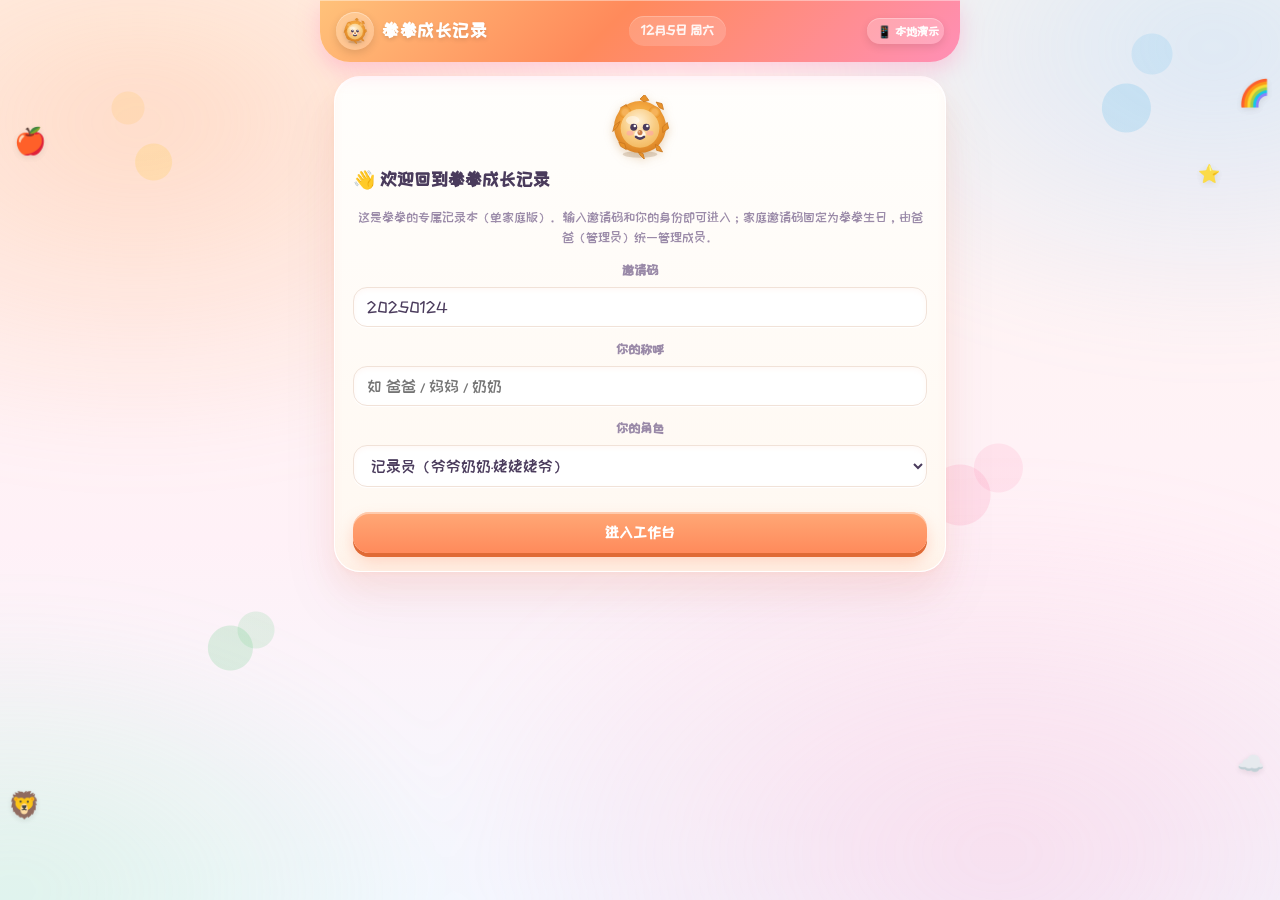
<file: index.html>
<!DOCTYPE html>
<html lang="zh-CN">
<head>
  <meta charset="UTF-8" />
  <meta name="viewport" content="width=device-width, initial-scale=1, viewport-fit=cover" />
  <meta http-equiv="Cache-Control" content="no-store, no-cache, must-revalidate, max-age=0" />
  <meta http-equiv="Pragma" content="no-cache" />
  <meta http-equiv="Expires" content="0" />
  <meta name="theme-color" content="#FF8A5B" />
  <title>拳拳成长记录</title>
  <link rel="manifest" href="./manifest.webmanifest?v=15" />
  <link rel="icon" href="./assets/icon.svg?v=15" />
  <link rel="apple-touch-icon" href="./assets/icon.svg?v=15" />
  <link rel="preconnect" href="https://fonts.googleapis.com" />
  <link rel="preconnect" href="https://fonts.gstatic.com" crossorigin />
  <link href="https://fonts.googleapis.com/css2?family=ZCOOL+KuaiLe&family=Baloo+2:wght@600;800&display=swap" rel="stylesheet" />
  <link rel="stylesheet" href="./styles.css?v=15" />
  <!-- 腾讯云 CloudBase Web SDK（已打包为单文件本地自托管，避免外部 CDN 失效导致云端静默回退本地）。云端模式（USE_CLOUD=true）初始化需要；本地演示模式不依赖。 -->
  <script src="./vendor/cloudbase.js?v=15"></script>
</head>
<body>
  <div class="deco d1">🦁</div>
  <div class="deco d2">🌈</div>
  <div class="deco d3">🍎</div>
  <div class="deco d4">☁️</div>
  <div class="deco d5">⭐</div>
  <div id="app"><div class="card center"><p class="muted">加载中…</p></div></div>
  <div id="toast" class="toast hidden"></div>
  <script>
    // Service Worker 版本检测与清理：如果当前控制页面的 SW 不是最新版，自动注销并刷新。
    (function () {
      if (!('serviceWorker' in navigator)) return;
      const EXPECTED_CACHE = 'quanquan-v15';
      navigator.serviceWorker.getRegistrations().then(function (regs) {
        if (!regs.length) return;
        const controller = navigator.serviceWorker.controller;
        function cleanupAndReload() {
          Promise.all(regs.map(function (r) { return r.unregister(); })).then(function () {
            window.location.reload(true);
          }).catch(function () {
            window.location.reload(true);
          });
        }
        if (!controller) {
          // 有注册但没有 controller，直接清理确保重新注册新版
          cleanupAndReload();
          return;
        }
        var timeout = setTimeout(cleanupAndReload, 1200);
        var chan = new MessageChannel();
        chan.port1.onmessage = function (e) {
          clearTimeout(timeout);
          if (e.data && e.data.cache === EXPECTED_CACHE) return;
          cleanupAndReload();
        };
        controller.postMessage({ type: 'GET_VERSION' }, [chan.port2]);
      });
    })();
  </script>
  <script>
    if ('serviceWorker' in navigator) {
      window.addEventListener('load', () => {
        navigator.serviceWorker.register('./sw.js?v=15')
          .then((reg) => {
            reg.addEventListener('updatefound', () => {
              const newWorker = reg.installing;
              if (!newWorker) return;
              newWorker.addEventListener('statechange', () => {
                if (newWorker.state === 'installed' && navigator.serviceWorker.controller) {
                  newWorker.postMessage({ type: 'SKIP_WAITING' });
                }
              });
            });
          })
          .catch(() => {});
        let refreshing = false;
        // 关键防死循环：仅在「加载时已有旧 SW 控制」的页面上，被新 SW 接管才刷新。
        // 首次访问（无 controller）时 SW 首次 claim 会触发 controllerchange，
        // 此时页面本来就是新加载的，绝不能 reload——否则与平台间歇性 404/风控抖动
        // 叠加会形成无限刷新死循环（2026-09-05 豆包/夸克异常的放大器，已修）。
        const hadController = !!navigator.serviceWorker.controller;
        navigator.serviceWorker.addEventListener('controllerchange', () => {
          if (hadController && !refreshing) { refreshing = true; window.location.reload(); }
        });
      });
    }
  </script>
  <script type="module" src="./js/app.js?v=15"></script>
</body>
</html>
</file>
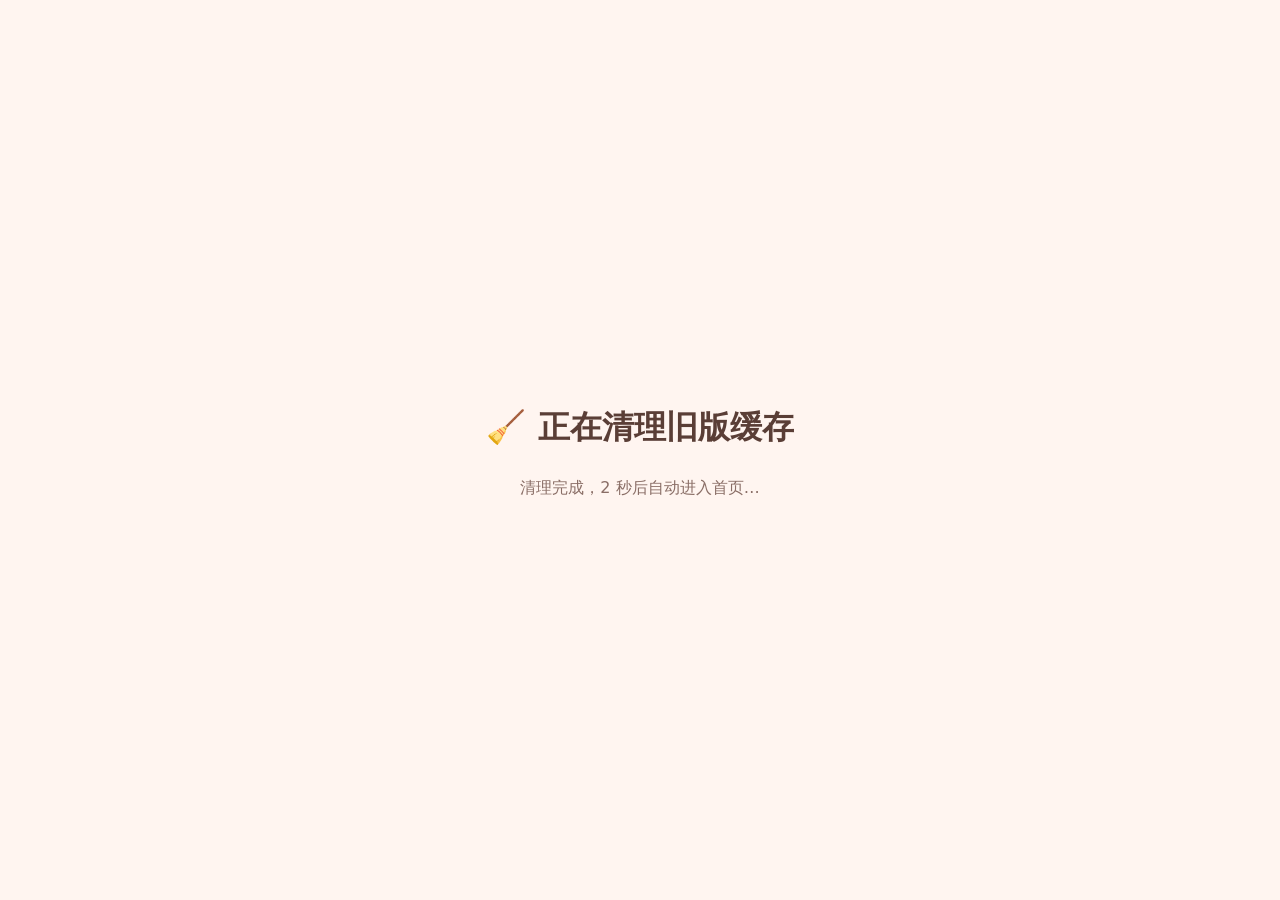
<file: clear-sw.html>
<!DOCTYPE html>
<html lang="zh-CN">
<head>
  <meta charset="UTF-8" />
  <meta name="viewport" content="width=device-width, initial-scale=1" />
  <meta http-equiv="Cache-Control" content="no-store, no-cache, must-revalidate, max-age=0" />
  <title>清理缓存 - 拳拳成长记录</title>
  <style>
    body {
      font-family: system-ui, -apple-system, BlinkMacSystemFont, "Segoe UI", Roboto, sans-serif;
      display: flex; flex-direction: column; align-items: center; justify-content: center;
      min-height: 100vh; margin: 0; background: #fff5f0; color: #5a3e36;
    }
    h1 { margin-bottom: 12px; }
    p { color: #8a6e66; }
  </style>
</head>
<body>
  <h1>🧹 正在清理旧版缓存</h1>
  <p id="status">正在注销 Service Worker 并清空缓存…</p>
  <script>
    (async function () {
      const status = document.getElementById('status');
      try {
        if ('serviceWorker' in navigator) {
          const regs = await navigator.serviceWorker.getRegistrations();
          await Promise.all(regs.map(function (r) { return r.unregister(); }));
          status.textContent = 'Service Worker 已注销。';
        }
        if ('caches' in window) {
          const keys = await caches.keys();
          await Promise.all(keys.map(function (k) { return caches.delete(k); }));
          status.textContent = '本地缓存已清空。';
        }
      } catch (e) {
        status.textContent = '清理过程出错：' + e.message;
      }
      status.textContent = '清理完成，2 秒后自动进入首页…';
      setTimeout(function () {
        window.location.replace('./index.html?v=15');
      }, 2000);
    })();
  </script>
</body>
</html>
</file>
<file: styles.css>
:root {
  /* 糖果色系：温暖明快，饱和度 60-80%，主色≤4种 */
  --bg: #FFF4EC;
  --surface: #ffffff;
  --surface-2: #FFF0F6;
  --text: #4A3B5C;
  --text-soft: #9A8AA8;
  --primary: #FF8A5B;       /* 活力珊瑚橙 */
  --primary-dark: #F56A35;
  --candy-blue: #4DB6E8;
  --candy-green: #5FCB7E;
  --candy-pink: #FF8FB6;
  --candy-yellow: #FFC93C;
  /* 类型色 */
  --feed: #FFB84D;
  --poop: #C9A27A;
  --sleep: #8AA0E8;
  --food: #6FCF97;
  --temp: #FF6B6B;
  --med: #D98AD9;
  --measure: #4DB6C4;
  --vaccine: #5B9BF0;
  --drink: #3FC1C9;
  --line: #F1E2D8;
  --danger: #FF6B6B;
  --radius: 24px;
  --radius-sm: 16px;
  --shadow: 0 8px 22px rgba(255, 138, 91, 0.16);
  --bounce: cubic-bezier(.34, 1.56, .64, 1);
}

* { box-sizing: border-box; -webkit-tap-highlight-color: transparent; }
html, body { margin: 0; padding: 0; }
body {
  font-family: "ZCOOL Kuai", "ZCOOL KuaiLe", "PingFang SC", "Microsoft YaHei", "Yuanti SC", "Comic Sans MS", "Baloo 2", -apple-system, Segoe UI, Roboto, sans-serif;
  background:
    radial-gradient(circle at 10% 12%, rgba(255, 201, 60, .18) 0 16px, transparent 17px),
    radial-gradient(circle at 90% 6%, rgba(77, 182, 232, .16) 0 20px, transparent 21px),
    radial-gradient(circle at 78% 52%, rgba(255, 143, 182, .16) 0 24px, transparent 25px),
    radial-gradient(circle at 20% 70%, rgba(95, 203, 126, .16) 0 18px, transparent 19px),
    linear-gradient(180deg, #FFF7F1, #FFF1F7 60%, #F4F8FF);
  background-attachment: fixed;
  color: var(--text);
  font-size: 16px;
  line-height: 1.55;
  max-width: 640px;
  margin: 0 auto;
  min-height: 100vh;
}
button { font-family: inherit; cursor: pointer; }
input, select, textarea { font-family: inherit; font-size: 16px; }

/* 顶部 */
.app-header {
  position: sticky; top: 0; z-index: 20;
  background: linear-gradient(135deg, #FFB07A, #FF8A5B 45%, #FF8FB6);
  color: #fff; padding: 12px 16px; display: flex; align-items: center; justify-content: space-between; gap: 10px;
  border-radius: 0 0 30px 30px;
  box-shadow: 0 8px 24px rgba(255, 126, 179, .32), inset 0 1px 0 rgba(255,255,255,.35);
  overflow: hidden;
}
.app-header::after {
  content: ''; position: absolute; top: -40%; left: -20%; right: -20%; height: 80%;
  background: linear-gradient(90deg, transparent, rgba(255,255,255,.22), transparent);
  transform: rotate(-12deg);
  pointer-events: none;
}
.app-header .brand { display: flex; align-items: center; gap: 8px; z-index: 1; }
.app-header .brand-icon {
  display: flex; align-items: center; justify-content: center;
  width: 38px; height: 38px; border-radius: 50%;
  background: rgba(255, 255, 255, .22); box-shadow: inset 0 1px 0 rgba(255,255,255,.35), 0 3px 8px rgba(0,0,0,.12);
}
.app-header .brand-icon svg { width: 26px; height: 26px; filter: drop-shadow(0 2px 2px rgba(0, 0, 0, .15)); }
.app-header h1 { font-size: 18px; margin: 0; font-weight: 900; letter-spacing: .5px; text-shadow: 0 2px 4px rgba(0, 0, 0, .12); }
.app-header .header-date {
  font-size: 13px; font-weight: 700; opacity: .92;
  background: rgba(255,255,255,.18); padding: 5px 12px; border-radius: 999px;
  box-shadow: inset 0 1px 0 rgba(255,255,255,.25); white-space: nowrap; z-index: 1;
}
.app-header .me {
  display: flex; align-items: center; gap: 6px; z-index: 1;
  background: rgba(255, 255, 255, .22); padding: 4px 5px 4px 10px; border-radius: 999px;
  box-shadow: inset 0 1px 0 rgba(255,255,255,.3), 0 3px 8px rgba(0,0,0,.1);
  white-space: nowrap;
}
.app-header .me-avatar { font-size: 15px; line-height: 1; filter: drop-shadow(0 1px 1px rgba(0,0,0,.15)); }
.app-header .me-name { font-size: 13px; font-weight: 800; }
.app-header .me .badge { font-size: 10px; padding: 2px 7px; box-shadow: 0 2px 4px rgba(0,0,0,.1); }
.app-header .me-mode { font-size: 12px; font-weight: 700; opacity: .95; }

/* 卡片 */
.card {
  background: var(--surface); border-radius: var(--radius); box-shadow: var(--shadow);
  padding: 18px; margin: 14px; border: 1px solid #fff;
  animation: pop .35s var(--bounce);
  transition: transform .18s var(--bounce), box-shadow .18s;
  position: relative; overflow: hidden;
}
@keyframes pop { from { opacity: 0; transform: translateY(8px) scale(.98); } to { opacity: 1; transform: none; } }
@media (hover: hover) {
  .card:hover { transform: translateY(-3px); box-shadow: 0 14px 32px rgba(255, 138, 91, .22); }
}
/* 模块配色描边：顶部小彩条，一眼区分板块 */
.chart-card.accent-vax { border-top: 5px solid var(--vaccine); }
.chart-card.accent-measure { border-top: 5px solid var(--measure); }
.chart-card.accent-drink { border-top: 5px solid var(--drink); }
.chart-card.accent-feed { border-top: 5px solid var(--feed); }
.chart-card.accent-rest { border-top: 5px solid var(--poop); }
.card.grow-card { padding: 20px; }
.card h2 { font-size: 18px; margin: 0 0 14px; display: flex; align-items: center; gap: 8px; }
.card h2 .muted { font-size: 12px; font-weight: 500; }
.muted { color: var(--text-soft); font-size: 13px; }
.row { display: flex; gap: 10px; flex-wrap: wrap; }
.spread { display: flex; align-items: center; justify-content: space-between; gap: 10px; }

/* 标签/徽标 */
.badge { display: inline-block; padding: 3px 11px; border-radius: 999px; font-size: 12px; color: #fff; font-weight: 700; }
.b-feed { background: var(--feed); } .b-poop { background: var(--poop); }
.b-sleep { background: var(--sleep); } .b-food { background: var(--food); }
.b-temp { background: var(--temp); } .b-med { background: var(--med); }
.b-measure { background: var(--measure); } .b-vaccine { background: var(--vaccine); }
.b-drink { background: var(--drink); }

/* 底部导航 */
.tabbar {
  position: sticky; bottom: 0; z-index: 20; display: flex; background: rgba(255, 255, 255, .94);
  backdrop-filter: blur(10px); border-top: 1px solid var(--line);
  border-radius: 24px 24px 0 0; margin-top: 6px; overflow-x: auto; scrollbar-width: none;
  padding-bottom: env(safe-area-inset-bottom, 0);
}
.tabbar::-webkit-scrollbar { display: none; }
.tabbar button {
  flex: 0 0 auto; min-width: 64px; border: none; background: none; padding: 9px 12px 11px; color: var(--text-soft);
  font-size: 11px; display: flex; flex-direction: column; align-items: center; gap: 3px; transition: color .15s;
  position: relative;
}
.tabbar button.active { color: var(--primary); font-weight: 800; background: rgba(255, 138, 91, .12); border-radius: 16px; }
.tabbar button.active .ic { transform: translateY(-2px) scale(1.2); }
.tabbar button.active::after { content: ''; position: absolute; bottom: 4px; width: 6px; height: 6px; border-radius: 50%; background: var(--primary); }
.tabbar .ic { font-size: 21px; line-height: 1; transition: transform .18s var(--bounce); }

/* 表单 */
label.field { display: block; margin-bottom: 13px; }
label.field > span { display: block; font-size: 13px; color: var(--text-soft); margin-bottom: 6px; font-weight: 600; }
input[type=text], input[type=number], input[type=date], input[type=time], input[type=search], textarea, select {
  width: 100%; padding: 12px 14px; border: 2px solid var(--line); border-radius: var(--radius-sm);
  background: #FFFBF8; color: var(--text); transition: border-color .15s, box-shadow .15s;
}
input:focus, select:focus, textarea:focus { border-color: var(--primary); box-shadow: 0 0 0 3px rgba(255, 138, 91, .2); outline: none; }
textarea { resize: vertical; min-height: 70px; }

/* 按钮：圆润 + 按压弹跳 */
.btn {
  border: none; border-radius: var(--radius-sm); padding: 13px 16px; font-size: 15px; font-weight: 800;
  background: var(--surface-2); color: var(--text); transition: transform .12s var(--bounce), box-shadow .15s, filter .15s;
}
.btn:active { transform: scale(.94) translateY(1px); }
.btn-primary { background: linear-gradient(135deg, #FFA06B, var(--primary)); color: #fff; box-shadow: 0 5px 14px rgba(255, 138, 91, .38); }
.btn-primary:active { background: linear-gradient(135deg, var(--primary-dark), #E25C28); }
.btn-block { width: 100%; }
.btn-ghost { background: #fff; border: 2px solid var(--line); color: var(--text-soft); font-weight: 700; }
.btn-danger { background: #FFF0EF; color: var(--danger); border: 2px solid #FFD9D6; }
.btn-sm { padding: 8px 14px; font-size: 13px; border-radius: 12px; }
.btn:disabled { opacity: .45; }

/* 时间轴 */
.tl { list-style: none; margin: 0; padding: 0; }
.tl li { display: flex; gap: 13px; padding: 14px 0; border-bottom: 1px dashed var(--line); }
.tl .dot { width: 14px; height: 14px; border-radius: 50% 50% 50% 0; transform: rotate(45deg) translateY(4px); margin-top: 4px; flex: 0 0 auto; box-shadow: inset 0 0 0 2px rgba(255, 255, 255, .6); }
.tl .body { flex: 1; min-width: 0; }
.tl .body > div:first-child { display: flex; align-items: center; gap: 8px; flex-wrap: wrap; }
.tl .meta { font-size: 12px; color: var(--text-soft); margin-top: 3px; }
.tl .ops { display: flex; gap: 8px; margin-top: 6px; }

/* 食材打卡选择 */
.chips { display: flex; flex-wrap: wrap; gap: 8px; }
.chip {
  border: 2px solid var(--line); background: #FFFBF8; border-radius: 999px; padding: 9px 15px; font-size: 14px; color: var(--text); font-weight: 600;
  transition: transform .1s var(--bounce), background .15s;
}
.chip:active { transform: scale(.93); }
.chip.on { background: var(--food); border-color: var(--food); color: #fff; box-shadow: 0 3px 8px rgba(111, 207, 151, .42); }
.food-box { background: var(--surface-2); border-radius: var(--radius-sm); padding: 12px; margin: 4px 0 14px; }

/* 疫苗列表 */
.vx-list { list-style: none; margin: 0; padding: 0; }
.vx-list li { padding: 12px 0; border-bottom: 1px dashed var(--line); display: flex; flex-direction: column; gap: 6px; }
.vx-list li:last-child { border-bottom: none; }
.vx-main { display: flex; align-items: center; gap: 10px; flex-wrap: wrap; }
.vx-note { font-size: 12.5px; background: var(--surface-2); padding: 6px 10px; border-radius: 10px; }

/* 图册 */
.gallery { display: grid; grid-template-columns: repeat(3, 1fr); gap: 6px; }
.gallery img, .gallery .ph { width: 100%; aspect-ratio: 1; object-fit: cover; border-radius: 14px; background: var(--surface-2); box-shadow: var(--shadow); }

/* 成员 */
.member { display: flex; align-items: center; gap: 10px; padding: 12px 0; border-bottom: 1px solid var(--line); }
.avatar { width: 40px; height: 40px; border-radius: 50%; color: #fff; display: flex; align-items: center; justify-content: center; font-weight: 800; flex: 0 0 auto; box-shadow: 0 3px 8px rgba(0, 0, 0, .12); }

/* 弹层 */
.modal-mask { position: fixed; inset: 0; background: rgba(74, 59, 92, .45); display: flex; align-items: center; justify-content: center; z-index: 50; padding: 16px; }
.modal { background: #fff; border-radius: 24px; padding: 20px; width: 100%; max-width: 420px; box-shadow: 0 14px 48px rgba(0, 0, 0, .22); animation: pop .3s var(--bounce); }
.modal h3 { margin: 0 0 12px; font-size: 18px; }
.modal .actions { display: flex; gap: 10px; justify-content: flex-end; margin-top: 14px; }
.hidden { display: none !important; }
.center { text-align: center; }
code.box { display: inline-block; background: var(--surface-2); padding: 7px 14px; border-radius: 10px; font-size: 18px; letter-spacing: 2px; color: var(--primary-dark); font-weight: 700; }
/* 创建家庭成功弹窗内的邀请码展示 */
.invite-box { display: flex; align-items: center; justify-content: center; margin: 14px 0 2px; padding: 16px; background: var(--surface-2); border: 2px dashed var(--primary); border-radius: 16px; }
.invite-code { font-size: 30px; letter-spacing: 6px; font-weight: 800; color: var(--primary-dark); }
.toast { position: fixed; left: 50%; bottom: 84px; transform: translateX(-50%); background: rgba(74, 59, 92, .92); color: #fff; padding: 11px 20px; border-radius: 999px; z-index: 60; font-size: 14px; font-weight: 600; box-shadow: 0 6px 18px rgba(0, 0, 0, .25); animation: pop .25s var(--bounce); }
.error { color: var(--danger); font-size: 13px; margin-top: 8px; font-weight: 600; }

/* 欢迎/空状态 */
.welcome, .empty { text-align: center; }
.welcome-bear svg, .empty-bear svg { width: 64px; height: 64px; }

/* 云端连接失败横幅 */
.cloud-err {
  margin: 12px 14px 0;
  padding: 12px 14px;
  background: #fff4f1;
  border: 1px solid #ffd2c7;
  border-radius: 14px;
}
.cloud-err .ce-title { font-weight: 800; color: #d9534f; font-size: 14px; }
.cloud-err .ce-msg { margin: 4px 0 8px; font-size: 12px; color: #a23; word-break: break-all; }
.cloud-err .ce-hint { margin-top: 8px; font-size: 11px; color: #8a6d63; line-height: 1.5; }
.cloud-err .btn-sm { padding: 6px 12px; font-size: 13px; margin-top: 2px; }

/* 日记 */
.diary-card h2 { margin: 0 0 10px; }
.diary-list { display: flex; flex-direction: column; gap: 14px; }
.diary-item { padding-bottom: 14px; border-bottom: 1px dashed var(--line); }
.diary-item:last-child { padding-bottom: 0; border-bottom: none; }
.diary-date { font-weight: 800; color: var(--primary-dark); }
.diary-content { margin: 8px 0; white-space: pre-wrap; word-break: break-word; line-height: 1.6; }
.diary-ops { display: flex; gap: 8px; }

/* 装饰浮标 */
.deco { position: fixed; pointer-events: none; opacity: .9; z-index: 5; font-size: 26px; filter: drop-shadow(0 2px 3px rgba(0, 0, 0, .1)); animation: float 4s ease-in-out infinite; }
.deco.d1 { left: 8px; bottom: 76px; }
.deco.d2 { right: 10px; top: 72px; animation-delay: .8s; }
.deco.d3 { left: 14px; top: 120px; animation-delay: 1.6s; }
.deco.d4 { right: 16px; bottom: 120px; animation-delay: 2.2s; font-size: 22px; }
.deco.d5 { right: 60px; top: 160px; animation-delay: 1.1s; font-size: 18px; }
@keyframes float { 0%, 100% { transform: translateY(0) rotate(-2deg); } 50% { transform: translateY(-8px) rotate(2deg); } }
/* 头部吉祥物轻脉动 */
.app-header .brand svg { animation: bob 3s ease-in-out infinite; transform-origin: center bottom; }
@keyframes bob { 0%, 100% { transform: translateY(0) rotate(-3deg); } 50% { transform: translateY(-2px) rotate(3deg); } }

/* ===== 统计 ===== */
.stats-wrap { padding-bottom: 6px; }

/* PDF 报表容器（脱离布局，仅用于截图导出） */
.pdf-report { width: 760px; background: #fff; color: #4A3B5C; padding: 28px 32px; box-sizing: border-box; font-family: -apple-system, "PingFang SC", "Microsoft YaHei", sans-serif; }
.pdf-report .pdf-head { font-size: 24px; font-weight: 800; color: #F56A35; }
.pdf-report .pdf-sub { font-size: 13px; color: #9A8AA8; margin-top: 6px; }
.pdf-report .pdf-hr { border: none; border-top: 2px dashed #FFD9C7; margin: 14px 0 18px; }
.pdf-report .card { box-shadow: none; border: 1px solid #F0E6DE; background: #fff; animation: none; margin: 14px 0; break-inside: avoid; }
.pdf-report .hero { background: linear-gradient(160deg, #fff, #FFF3EC); animation: none; }
.pdf-report .hero::before { display: none; }
.pdf-report .insight { background: #FFF9F2; }
.pdf-report .chart-title { color: #8a7a96; }
.pdf-report .muted { color: #9A8AA8; }
.pdf-report svg text { font-family: -apple-system, "PingFang SC", "Microsoft YaHei", sans-serif; }
.periods { display: flex; gap: 8px; justify-content: flex-start; margin: 12px 14px 4px; overflow-x: auto; scrollbar-width: none; -webkit-overflow-scrolling: touch; }
.periods::-webkit-scrollbar { display: none; }
.pill { flex: 0 0 auto; border: 2px solid var(--line); background: #fff; border-radius: 999px; padding: 7px 15px; font-size: 14px; font-weight: 700; color: var(--text-soft); transition: transform .12s var(--bounce), background .15s; display: inline-flex; align-items: center; gap: 4px; white-space: nowrap; }
.pill:active { transform: scale(.93); }
.pill .pic { font-size: 13px; }
.pill.on { background: linear-gradient(135deg, #FFA06B, var(--primary)); color: #fff; border-color: var(--primary); box-shadow: 0 4px 10px rgba(255, 138, 91, .35); }

.hero-row { display: flex; gap: 10px; margin: 0 14px; }
.hero { flex: 1; background: linear-gradient(160deg, #fff, #FFF3EC); border-radius: var(--radius-sm); padding: 14px 8px; text-align: center; box-shadow: var(--shadow); border: 1px solid #fff; position: relative; overflow: hidden; }
.hero::before { content: ''; position: absolute; inset: 0; background: linear-gradient(120deg, transparent 30%, rgba(255, 255, 255, .6) 50%, transparent 70%); transform: translateX(-100%); animation: sheen 4.5s ease-in-out infinite; }
@keyframes sheen { 0% { transform: translateX(-100%); } 55%, 100% { transform: translateX(100%); } }
.hero-num { font-size: 26px; font-weight: 800; color: var(--primary); line-height: 1.1; }
.hero-num small { font-size: 13px; color: var(--text-soft); font-weight: 700; }
.hero-lbl { font-size: 12px; color: var(--text-soft); margin-top: 4px; }

.chart-card h2 { font-size: 17px; }
.chart-title { font-size: 13px; font-weight: 700; color: var(--text-soft); margin: 14px 0 4px; }
.stat-inline { display: flex; gap: 14px; flex-wrap: wrap; font-weight: 800; color: var(--text); margin-bottom: 6px; }
.stat-inline span { background: var(--surface-2); padding: 6px 12px; border-radius: 999px; font-size: 13px; }

.hbar { display: flex; align-items: center; gap: 8px; margin: 7px 0; font-size: 13px; }
.hbar-label { width: 64px; flex: 0 0 auto; color: var(--text-soft); }
.hbar-track { flex: 1; height: 12px; background: #F2E9E2; border-radius: 999px; overflow: hidden; }
.hbar-fill { display: block; height: 100%; border-radius: 999px; transition: width .5s var(--bounce); }
.hbar-val { width: 30px; text-align: right; font-weight: 700; }

.progress { height: 14px; background: #F2E9E2; border-radius: 999px; overflow: hidden; }
.progress-fill { display: block; height: 100%; background: linear-gradient(90deg, var(--candy-green), var(--candy-blue)); border-radius: 999px; transition: width .6s var(--bounce); }

.insight { background: linear-gradient(160deg, #FFF7F0, #F3F8FF); }
.insight h2 { color: var(--primary-dark); }
.insight-row { padding: 9px 12px; background: #fff; border-radius: 12px; margin: 8px 0; font-size: 14px; box-shadow: 0 3px 8px rgba(0, 0, 0, .05); }

/* ===== 科普政策 ===== */
.science-head h2 { font-size: 19px; }
#policySearch { margin-top: 10px; }
.policy { border-top: 5px solid var(--primary); padding: 16px 16px 14px; }
.policy-top { display: flex; align-items: center; gap: 8px; flex-wrap: wrap; margin-bottom: 8px; }
.rank { font-size: 12px; font-weight: 800; color: var(--text-soft); background: var(--surface-2); padding: 3px 9px; border-radius: 999px; }
.rank-top { color: #fff; background: linear-gradient(135deg, #FF6B6B, #F56A35); box-shadow: 0 3px 8px rgba(245, 106, 53, .35); }
.rank-hot { color: #fff; background: linear-gradient(135deg, #FFA06B, #FF8A5B); }
.policy-module { font-size: 12px; margin-left: auto; }
.policy-title { font-size: 16.5px; margin: 0 0 6px; line-height: 1.4; color: var(--text); }
.policy-meta { font-size: 12px; color: var(--text-soft); margin-bottom: 8px; }
.policy-summary { font-size: 13.5px; color: var(--text); line-height: 1.6; background: var(--surface-2); border-radius: 14px; padding: 10px 12px; }
.policy-points { margin: 10px 0 6px; display: flex; flex-direction: column; gap: 4px; }
.pp { font-size: 13px; color: var(--text); line-height: 1.5; }
.policy-tags { display: flex; flex-wrap: wrap; gap: 6px; margin-top: 8px; }
.tag { font-size: 12px; color: var(--primary-dark); background: rgba(255, 138, 91, .12); border-radius: 999px; padding: 3px 10px; font-weight: 600; }
.policy-link { display: inline-block; margin-top: 10px; font-size: 13px; font-weight: 800; color: var(--vaccine); text-decoration: none; }
.policy-link:active { opacity: .7; }

/* 科普卡片：可点击进入阅读器 */
.policy { cursor: pointer; transition: transform .15s var(--bounce), box-shadow .15s; }
.policy:active { transform: scale(.985); }
.policy-read-hint { margin-top: 10px; font-size: 13px; font-weight: 800; color: var(--primary); text-align: right; }

/* ===== 科普阅读器（类电子书） ===== */
.reader-mask { position: fixed; inset: 0; z-index: 100; background: linear-gradient(180deg, #FFF7F1, #FFF1F7 55%, #F4F8FF); display: flex; flex-direction: column; animation: pop .25s var(--bounce); }
.reader { display: flex; flex-direction: column; height: 100%; }
.reader-bar { position: sticky; top: 0; z-index: 2; display: flex; align-items: center; gap: 10px; padding: 10px 14px; background: rgba(255, 255, 255, .92); backdrop-filter: blur(8px); border-bottom: 1px solid var(--line); }
.reader-close { border: none; background: rgba(255, 138, 91, .12); color: var(--primary-dark); font-weight: 800; border-radius: 999px; padding: 7px 14px; font-size: 13px; flex: 0 0 auto; }
.reader-close:active { transform: scale(.94); }
.reader-progress { flex: 1; height: 6px; background: #F2E9E2; border-radius: 999px; overflow: hidden; }
.reader-progress-fill { height: 100%; width: 0; background: linear-gradient(90deg, var(--candy-green), var(--candy-blue)); border-radius: 999px; transition: width .12s linear; }
.reader-body { flex: 1; overflow-y: auto; -webkit-overflow-scrolling: touch; padding: 18px 20px 48px; max-width: 640px; width: 100%; margin: 0 auto; }
.reader-rank { font-size: 12px; font-weight: 800; color: var(--primary); margin-bottom: 6px; }
.reader-title { font-size: 23px; line-height: 1.35; margin: 0 0 10px; color: var(--text); }
.reader-meta { font-size: 13px; color: var(--text-soft); }
.reader-sub { font-size: 12.5px; color: var(--text-soft); margin: 8px 0 4px; background: var(--surface-2); border-radius: 12px; padding: 8px 12px; }
.reader-chap { margin: 22px 0; }
.reader-chap h2 { font-size: 17px; margin: 0 0 10px; color: var(--primary-dark); }
.reader-chap p { font-size: 15px; line-height: 1.85; color: var(--text); margin: 0; }
.reader-points { margin: 0; padding-left: 22px; }
.reader-points li { font-size: 15px; line-height: 1.8; margin: 8px 0; color: var(--text); }
.reader-tags { display: flex; flex-wrap: wrap; gap: 6px; }
.reader-source-box { background: var(--surface); border-radius: var(--radius-sm); padding: 16px; box-shadow: var(--shadow); }
.reader-source { display: inline-block; margin-top: 8px; font-weight: 800; color: #fff; background: linear-gradient(135deg, #FFA06B, var(--primary)); padding: 11px 18px; border-radius: 14px; text-decoration: none; box-shadow: 0 5px 14px rgba(255, 138, 91, .35); }
.reader-source:active { transform: scale(.96); }
.reader-end { text-align: center; color: var(--text-soft); font-size: 12px; margin-top: 26px; }
.reader-loading p { color: var(--text-soft); font-style: italic; }
.reader-chap h3 { font-size: 15px; margin: 14px 0 6px; color: var(--primary-dark); }
.reader-chap ul { margin: 6px 0; padding-left: 20px; }
.reader-chap ul li { font-size: 14px; line-height: 1.7; margin: 5px 0; color: var(--text); }
.reader-chap table.policy-table { width: 100%; border-collapse: collapse; margin: 8px 0; font-size: 13px; }
.reader-chap table.policy-table th, .reader-chap table.policy-table td { border: 1px solid var(--border); padding: 7px 9px; text-align: left; }
.reader-chap table.policy-table th { background: var(--surface); color: var(--primary-dark); font-weight: 800; }
.reader-chap table.policy-table tr:nth-child(even) td { background: rgba(0,0,0,.02); }

/* ===== 立体小狮子（idle 呼吸/眨眼 + 解锁欢呼） ===== */
.app-header .lion, .ach-lion .lion, .welcome-bear .lion, .empty-bear .lion {
  transform-origin: center bottom;
  animation: lionBreath 3.2s ease-in-out infinite;
  filter: drop-shadow(0 3px 5px rgba(180,110,30,.28));
}
@keyframes lionBreath { 0%,100% { transform: translateY(0) scale(1); } 50% { transform: translateY(-1px) scale(1.04); } }
.lion .lion-eyes { transform-origin: center; animation: lionBlink 4.6s infinite; }
@keyframes lionBlink { 0%,90%,100% { transform: scaleY(1); } 95% { transform: scaleY(.08); } }
.lion.cheer { animation: lionCheer 1.3s var(--bounce); }
@keyframes lionCheer {
  0% { transform: translateY(0) rotate(0); } 18% { transform: translateY(-7px) rotate(-10deg); }
  38% { transform: translateY(0) rotate(7deg); } 58% { transform: translateY(-5px) rotate(-5deg); }
  78% { transform: translateY(0) rotate(3deg); } 100% { transform: translateY(0) rotate(0); }
}

/* ===== 成就墙 ===== */
.ach-hero {
  display: flex; align-items: center; gap: 14px;
  background: linear-gradient(135deg, #FFF7EC, #FFE9F2 58%, #EEF4FF);
  border: 1px solid #fff;
}
.ach-hero .ach-lion { flex: 0 0 auto; filter: drop-shadow(0 7px 12px rgba(226,138,42,.4)); }
.ach-hero .ach-lion .lion { width: 58px; height: 58px; display: block; }
.ach-hero-body { flex: 1; min-width: 0; }
.ach-hero-num { font-size: 30px; font-weight: 800; color: var(--primary); line-height: 1.1; }
.ach-hero-num small { font-size: 14px; color: var(--text-soft); }
.ach-group h2 { font-size: 17px; }
.ach-grid { display: grid; grid-template-columns: repeat(2, 1fr); gap: 10px; margin-top: 10px; }
.ach-card {
  background: var(--surface-2); border-radius: 16px; padding: 13px 10px; text-align: center;
  box-shadow: inset 0 1px 0 #fff, 0 5px 12px rgba(255,138,91,.14); border: 1px solid #fff;
  transition: transform .15s var(--bounce), box-shadow .15s;
}
.ach-card.lit { background: linear-gradient(160deg, #fff, #FFF3E6); }
.ach-card.locked { filter: saturate(.55); opacity: .82; }
.ach-card:active { transform: scale(.95); }
.ach-medal { width: 48px; height: 48px; margin: 0 auto 5px; filter: drop-shadow(0 4px 7px rgba(0,0,0,.2)); }
.ach-medal svg { animation: medFloat 3s ease-in-out infinite; }
@keyframes medFloat { 0%,100% { transform: translateY(0); } 50% { transform: translateY(-3px); } }
.ach-name { font-size: 13.5px; font-weight: 800; color: var(--text); }
.ach-tier { font-size: 12px; font-weight: 800; margin: 3px 0 5px; }
.ach-next, .ach-recur { font-size: 11px; }
.progress.sm { height: 8px; margin: 3px 0; }

/* ===== 解锁纸屑 ===== */
.confetti { position: fixed; inset: 0; pointer-events: none; z-index: 90; overflow: hidden; }
.confetti i { position: absolute; top: -24px; border-radius: 2px; opacity: .95; animation: confFall 1.6s linear forwards; }
@keyframes confFall { to { transform: translateY(106vh) rotate(560deg); } }

/* ===== 首页立体场景（视差浮云/阳光，轻量自包含） ===== */
.app-header {
  background: linear-gradient(135deg, #FFC27A, #FF8A5B 45%, #FF8FB6);
  box-shadow: 0 8px 22px rgba(255,126,179,.34), inset 0 1px 0 rgba(255,255,255,.4);
}
.card {
  border: 1px solid #fff;
  box-shadow: 0 10px 26px rgba(255,138,91,.18), inset 0 1px 0 rgba(255,255,255,.7);
}

/* ===== 成就墙升级：玻璃拟态 / 进度环 / 稀有度 ===== */
.ach-hero {
  display: flex; align-items: center; gap: 14px;
  background: linear-gradient(135deg, rgba(255,247,236,.94), rgba(255,233,242,.92) 58%, rgba(238,244,255,.92));
  backdrop-filter: blur(8px);
  border: 1px solid #fff;
  box-shadow: 0 14px 30px rgba(255,138,91,.20), inset 0 1px 0 rgba(255,255,255,.8);
}
.ach-hero .ach-lion .lion { width: 58px; height: 58px; display: block; }
.ach-hero-body { flex: 1; min-width: 0; }
.ach-hero-top { display: flex; align-items: center; justify-content: space-between; gap: 12px; }
.ach-hero-num { font-size: 30px; font-weight: 800; color: var(--primary); line-height: 1.1; }
.ach-hero-num small { font-size: 14px; color: var(--text-soft); }
.ach-ring { position: relative; width: 62px; height: 62px; flex: 0 0 auto; }
.ach-ring svg { display: block; filter: drop-shadow(0 3px 6px rgba(124,92,252,.25)); }
.ach-ring-num { position: absolute; inset: 0; display: flex; align-items: center; justify-content: center; font-size: 14px; font-weight: 800; color: var(--primary-dark); }
.ach-rarity-row { display: flex; flex-wrap: wrap; gap: 6px; margin-top: 10px; }
.rar-chip { font-size: 11px; font-weight: 800; color: #fff; background: var(--rc, #9AA7B4); padding: 3px 10px; border-radius: 999px; box-shadow: 0 2px 7px rgba(0,0,0,.12); }

/* 分类筛选 */
.ach-filters { margin: 12px 14px 2px; }
.ach-filters .pill.on { box-shadow: 0 4px 12px rgba(255,138,91,.38); }

/* 成就卡稀有度光效边框 */
.ach-card.rar-rare { box-shadow: inset 0 1px 0 #fff, 0 5px 14px rgba(63,182,232,.30); border-color: rgba(63,182,232,.5); }
.ach-card.rar-epic { box-shadow: inset 0 1px 0 #fff, 0 6px 16px rgba(155,92,252,.34); border-color: rgba(155,92,252,.55); }
.ach-card.rar-legendary { box-shadow: inset 0 1px 0 #fff, 0 8px 20px rgba(245,179,1,.45); border-color: rgba(245,179,1,.7); background: linear-gradient(160deg, #FFFDF2, #FFF3D6); }
.ach-card.rar-legendary.lit { animation: legGlow 2.6s ease-in-out infinite; }
@keyframes legGlow { 0%,100% { box-shadow: inset 0 1px 0 #fff, 0 8px 20px rgba(245,179,1,.45); } 50% { box-shadow: inset 0 1px 0 #fff, 0 11px 28px rgba(245,179,1,.64); } }
.ach-rar { font-size: 11px; font-weight: 800; margin: 2px 0 4px; letter-spacing: .5px; }
.ach-medal.ach-secret { width: 48px; height: 48px; margin: 0 auto 5px; display: flex; align-items: center; justify-content: center; font-size: 26px; filter: grayscale(.3); opacity: .8; }

/* 解锁星星粒子 */
.confetti.star i { background: none !important; width: auto !important; height: auto !important; color: #FFC93C; }

/* ===== 首页今日概览（聚焦今天） ===== */
.today-card { background: linear-gradient(160deg, #fff, #FFF6EC); border: 1px solid #fff; box-shadow: 0 10px 26px rgba(255,138,91,.18), inset 0 1px 0 rgba(255,255,255,.7); }
.today-card h2 { font-size: 17px; }
.today-grid { display: grid; grid-template-columns: repeat(4, 1fr); gap: 8px; margin-top: 12px; }
.today-item { background: #FFF3E6; border-radius: 14px; padding: 10px 4px; text-align: center; transition: transform .15s var(--bounce), background .2s; }
.today-item.on { background: linear-gradient(160deg, #fff, #FFE9D2); box-shadow: 0 4px 10px rgba(255,138,91,.22); }
.today-item.on .ti-ic { transform: translateY(-2px) scale(1.12); }
.ti-ic { font-size: 24px; line-height: 1; transition: transform .18s var(--bounce); }
.ti-n { font-size: 16px; font-weight: 800; color: var(--primary-dark); margin-top: 4px; }
.today-tip { margin-top: 10px; }

/* ===== 更强的入场与交互动效 ===== */
.pop-in { animation: pop .42s var(--bounce); }
@keyframes pop {
  from { opacity: 0; transform: translateY(14px) scale(.96); }
  to { opacity: 1; transform: none; }
}

/* 点击粒子 */
.click-particle {
  position: fixed; width: 8px; height: 8px; border-radius: 50%; pointer-events: none; z-index: 9999;
  animation: particle-out .58s var(--bounce) forwards;
}
@keyframes particle-out {
  0% { opacity: 1; transform: translate(-50%, -50%) scale(1); }
  100% { opacity: 0; transform: translate(calc(-50% + var(--tx)), calc(-50% + var(--ty))) scale(0); }
}

/* 按钮按下反馈 */
button, .chip, .today-item, .ach-card, .policy {
  transition: transform .12s var(--bounce), box-shadow .18s;
}
button:active, .chip:active, .today-item:active, .ach-card:active, .policy:active {
  transform: scale(0.94);
}

/* Tab 弹跳 */
.tabbar button { transition: transform .15s var(--bounce), color .15s; }
.tabbar button:active { transform: scale(0.88); }

/* 小狮子眨眼 */
.lion.wink .lion-eyes { animation: wink .55s ease-in-out; }
@keyframes wink {
  0%, 100% { transform: scaleY(1); }
  50% { transform: scaleY(0.1); }
}

/* 背景视差装饰（用 CSS 变量位移） */
body::before {
  content: '';
  position: fixed; inset: 0; pointer-events: none; z-index: -1;
  background:
    radial-gradient(circle at 12% 18%, rgba(255, 201, 60, .22) 0 18px, transparent 19px),
    radial-gradient(circle at 88% 12%, rgba(77, 182, 232, .20) 0 24px, transparent 25px),
    radial-gradient(circle at 75% 55%, rgba(255, 143, 182, .20) 0 30px, transparent 31px),
    radial-gradient(circle at 18% 72%, rgba(95, 203, 126, .20) 0 22px, transparent 23px);
  transform: translate(var(--parallax-x, 0), var(--parallax-y, 0));
  transition: transform .25s ease-out;
}

/* ===== 智能生长评价卡片 ===== */
.growth-card.accent-eval { border-top: 5px solid var(--candy-pink); }
.ge-head { display: flex; align-items: center; gap: 14px; margin-bottom: 14px; }
.ge-avatar {
  width: 54px; height: 54px; border-radius: 50%; flex: 0 0 auto;
  background: linear-gradient(135deg, #FFC27A, #FF8A5B);
  color: #fff; font-weight: 800; font-size: 18px;
  display: flex; align-items: center; justify-content: center;
  box-shadow: 0 6px 14px rgba(255, 138, 91, .35);
}
.ge-info { flex: 1; }
.ge-age { font-size: 18px; font-weight: 800; color: var(--text); }
.ge-bmi { font-size: 13px; color: var(--text-soft); margin-top: 2px; }
.ge-grid { display: grid; grid-template-columns: repeat(3, 1fr); gap: 10px; margin-bottom: 14px; }
.ge-item { background: var(--surface-2); border-radius: 16px; padding: 12px 6px; text-align: center; }
.ge-label { font-size: 12px; color: var(--text-soft); margin-bottom: 4px; }
.ge-val { font-size: 20px; font-weight: 800; }
.ge-pct { display: inline-block; margin-top: 6px; padding: 2px 10px; border-radius: 999px; color: #fff; font-size: 11px; font-weight: 700; }
.ge-status { border-radius: 14px; padding: 10px 14px; font-weight: 800; margin-bottom: 12px; }
.ge-status.ok { background: #E8F8EF; color: #1E8449; }
.ge-status.warn { background: #FEF5E7; color: #D35400; }
.ge-status.risk { background: #FDEDEC; color: #C0392B; }
.ge-advice p { margin: 6px 0; font-size: 13px; color: var(--text); }
.ge-trend { display: flex; flex-wrap: wrap; gap: 6px; margin-top: 10px; }
.ge-tag { background: linear-gradient(135deg, #FFF1D6, #FFE9C6); color: var(--primary-dark); padding: 5px 11px; border-radius: 999px; font-size: 12px; font-weight: 700; }

/* 空状态熊更大更可爱 */
.empty-bear .lion { width: 90px; height: 90px; animation: float 3s ease-in-out infinite; }
@keyframes float {
  0%, 100% { transform: translateY(0); }
  50% { transform: translateY(-8px); }
}

/* ============================================================
   狮子主题大改版 v3：Hero / 一键记录 / Bento / 轻面板 / 动效
   ============================================================ */

/* ---- 狮子 Hero：问候 + 台词气泡 ---- */
.lion-hero {
  display: flex; align-items: center; gap: 14px;
  padding: 18px 18px 16px;
  border-radius: var(--radius);
  background:
    radial-gradient(120% 140% at 85% -20%, rgba(255, 201, 60, .35), transparent 55%),
    radial-gradient(100% 120% at -10% 110%, rgba(255, 143, 182, .30), transparent 50%),
    linear-gradient(135deg, #FFF7E8 0%, #FFEFDB 60%, #FFE7CE 100%);
  border: 2px solid rgba(255, 190, 120, .45);
  box-shadow: var(--shadow);
  position: relative; overflow: visible;
}
.lh-lion { flex: 0 0 auto; filter: drop-shadow(0 6px 10px rgba(217, 127, 30, .25)); }
.hero-lion { animation: lion-breathe 3.2s ease-in-out infinite; transform-origin: 50% 90%; }
@keyframes lion-breathe {
  0%, 100% { transform: scale(1) rotate(0deg); }
  50% { transform: scale(1.045) rotate(-1.2deg); }
}
.hero-lion .lion-fists { animation: fists-wave 2.4s ease-in-out infinite; transform-origin: 28px 40px; }
@keyframes fists-wave {
  0%, 100% { transform: translateY(0); }
  50% { transform: translateY(-2.5px); }
}
.hero-lion .lion-zzz text { animation: zzz-float 2s ease-in-out infinite; }
@keyframes zzz-float {
  0%, 100% { opacity: .55; transform: translateY(0); }
  50% { opacity: 1; transform: translateY(-1.5px); }
}
.lh-text { min-width: 0; }
.lh-greet { font-size: 20px; font-weight: 900; color: var(--text); letter-spacing: .5px; }
.lh-sub { font-size: 13px; color: var(--primary-dark); font-weight: 700; margin-top: 2px; }
.lion-bubble {
  margin-top: 9px; display: inline-block; position: relative;
  background: #fff; color: var(--text);
  padding: 9px 14px; border-radius: 16px 16px 16px 4px;
  font-size: 13px; font-weight: 700;
  box-shadow: 0 4px 12px rgba(255, 138, 91, .18);
  border: 1.5px solid #FFE3C4;
  animation: bubble-in .5s var(--bounce) both;
}
@keyframes bubble-in { from { opacity: 0; transform: translateY(8px) scale(.92); } }

/* ---- 一键记录条 ---- */
.quickbar {
  margin-top: 14px;
  background: var(--surface);
  border-radius: var(--radius);
  padding: 14px 14px 10px;
  box-shadow: var(--shadow);
}
.qb-head { display: flex; align-items: center; margin-bottom: 10px; }
.qb-title { font-size: 15px; font-weight: 900; color: var(--text); }
.qb-grid { display: grid; grid-template-columns: repeat(4, 1fr); gap: 10px; }
.qb-btn {
  -webkit-tap-highlight-color: transparent;
  position: relative; border: none; cursor: pointer;
  background: linear-gradient(160deg, color-mix(in srgb, var(--qc) 20%, #fff), color-mix(in srgb, var(--qc) 34%, #fff));
  border-radius: 20px;
  padding: 12px 4px 9px;
  display: flex; flex-direction: column; align-items: center; gap: 4px;
  transition: transform .18s var(--bounce), box-shadow .18s;
  box-shadow: 0 4px 10px color-mix(in srgb, var(--qc) 26%, transparent);
}
.qb-btn:active { transform: scale(.9); }
.qb-ic { font-size: 26px; line-height: 1; filter: drop-shadow(0 2px 3px rgba(0,0,0,.12)); }
.qb-label { font-size: 12px; font-weight: 800; color: var(--text); }
.qb-dot {
  position: absolute; top: 7px; right: 9px;
  font-size: 10px; font-weight: 900; color: var(--text-soft);
  width: 14px; height: 14px; line-height: 14px; text-align: center;
  background: #fff; border-radius: 50%; opacity: .75;
}
.qb-check {
  position: absolute; top: 5px; right: 7px;
  width: 18px; height: 18px; line-height: 18px; text-align: center;
  border-radius: 50%; color: #fff; font-size: 11px; font-weight: 900;
  box-shadow: 0 2px 4px rgba(0, 0, 0, .18);
  animation: check-pop .35s var(--bounce) both;
}
@keyframes check-pop {
  from { opacity: 0; transform: scale(0) rotate(-20deg); }
  to { opacity: 1; transform: scale(1) rotate(0); }
}
.qb-ring {
  position: absolute; inset: -3px; border-radius: 23px;
  border: 2.5px solid var(--qc); opacity: 0; pointer-events: none;
}
.qb-btn.recording { animation: qb-rec 1.1s ease-in-out infinite; }
.qb-btn.recording .qb-ring { opacity: .8; }
@keyframes qb-rec {
  0%, 100% { box-shadow: 0 0 0 0 color-mix(in srgb, var(--qc) 45%, transparent); }
  50% { box-shadow: 0 0 0 9px transparent; }
}
.qb-tip { text-align: center; font-size: 11px; margin-top: 9px; padding-bottom: 2px; }

/* 一键条错峰入场 */
.quickbar .qb-btn { animation: pop-in .45s var(--bounce) both; }
.quickbar .qb-btn:nth-child(1) { animation-delay: .03s; }
.quickbar .qb-btn:nth-child(2) { animation-delay: .08s; }
.quickbar .qb-btn:nth-child(3) { animation-delay: .13s; }
.quickbar .qb-btn:nth-child(4) { animation-delay: .18s; }
.quickbar .qb-btn:nth-child(5) { animation-delay: .23s; }
.quickbar .qb-btn:nth-child(6) { animation-delay: .28s; }
.quickbar .qb-btn:nth-child(7) { animation-delay: .33s; }
.quickbar .qb-btn:nth-child(8) { animation-delay: .38s; }
@keyframes pop-in {
  from { opacity: 0; transform: translateY(14px) scale(.96); }
  to { opacity: 1; transform: translateY(0) scale(1); }
}

/* ---- Bento 今日概览 ---- */
.today-card { margin-top: 14px; }
.today-prog {
  height: 8px; border-radius: 999px; background: var(--surface-2);
  overflow: hidden; margin: 10px 0 12px;
}
.today-prog i {
  display: block; height: 100%; border-radius: 999px;
  background: linear-gradient(90deg, var(--candy-yellow), var(--primary));
  transition: width .6s var(--bounce);
}
.today-all {
  background: linear-gradient(135deg, #FFE9A8, #FFD36B);
  color: #8A5A00; font-size: 12px; font-weight: 900;
  padding: 4px 12px; border-radius: 999px;
  animation: star-pop .5s var(--bounce) both;
}
@keyframes star-pop { from { transform: scale(.5) rotate(-12deg); opacity: 0; } }
.bento { display: grid; grid-template-columns: repeat(4, 1fr); gap: 9px; }
.bento-tile {
  position: relative;
  background: color-mix(in srgb, var(--tc) 12%, #fff);
  border: 1.5px solid color-mix(in srgb, var(--tc) 26%, transparent);
  border-radius: 18px; padding: 11px 4px 9px;
  text-align: center;
  transition: transform .2s var(--bounce), border-color .3s;
}
.bento-tile:active { transform: scale(.93); }
.bento-tile.on {
  border-color: var(--tc);
  background: linear-gradient(165deg, color-mix(in srgb, var(--tc) 22%, #fff), color-mix(in srgb, var(--tc) 36%, #fff));
}
.bento-tile.on .bt-ic { animation: tile-bounce .55s var(--bounce); }
@keyframes tile-bounce {
  0% { transform: scale(1); } 40% { transform: scale(1.35) rotate(-8deg); } 100% { transform: scale(1); }
}
.bt-ic { font-size: 22px; line-height: 1; }
.bt-val { margin-top: 4px; display: flex; align-items: baseline; justify-content: center; gap: 2px; }
.bt-n { font-size: 18px; font-weight: 900; color: var(--text); }
.bt-u { font-size: 10px; font-weight: 700; color: var(--text-soft); }
.bt-label { font-size: 11px; font-weight: 800; color: var(--text-soft); margin-top: 1px; }
.bt-check {
  position: absolute; top: -6px; right: -6px;
  width: 20px; height: 20px; border-radius: 50%;
  background: var(--tc); color: #fff;
  font-size: 12px; font-weight: 900; line-height: 20px;
  box-shadow: 0 2px 6px color-mix(in srgb, var(--tc) 50%, transparent);
  animation: check-pop .4s var(--bounce) both;
}
@keyframes check-pop { from { transform: scale(0); } }

/* ---- 轻量选择面板（底部抽屉） ---- */
.ql-mask {
  position: fixed; inset: 0; z-index: 60;
  background: rgba(74, 59, 92, .38);
  backdrop-filter: blur(3px);
  animation: fade-in .25s both;
}
@keyframes fade-in { from { opacity: 0; } }
.ql-sheet {
  position: fixed; left: 0; right: 0; bottom: 0; z-index: 61;
  max-width: 520px; margin: 0 auto;
  background: #fff;
  border-radius: 26px 26px 0 0;
  padding: 20px 18px calc(18px + env(safe-area-inset-bottom, 0px));
  box-shadow: 0 -12px 40px rgba(74, 59, 92, .28);
  animation: sheet-up .38s var(--bounce) both;
}
@keyframes sheet-up { from { transform: translateY(60%); opacity: .4; } }
.ql-sheet-title { font-size: 17px; font-weight: 900; color: var(--text); margin-bottom: 4px; }
.ql-hint { font-size: 12px; margin-bottom: 12px; }
.ql-chips { display: flex; flex-wrap: wrap; gap: 8px; margin: 8px 0 12px; }
.ql-chip {
  border: 1.5px solid var(--line); background: var(--surface-2);
  color: var(--text); font-weight: 700; font-size: 13px;
  padding: 8px 14px; border-radius: 999px; cursor: pointer;
  transition: transform .15s var(--bounce), background .2s, border-color .2s, color .2s;
}
.ql-chip:active { transform: scale(.9); }
.ql-chip.on {
  background: linear-gradient(135deg, var(--primary), var(--primary-dark));
  border-color: transparent; color: #fff;
  box-shadow: 0 4px 10px rgba(245, 106, 53, .3);
}
.ql-input {
  width: 100%; box-sizing: border-box;
  border: 1.5px solid var(--line); border-radius: 14px;
  padding: 11px 13px; font-size: 15px; font-weight: 600;
  color: var(--text); background: #fff; margin: 6px 0;
  outline: none; transition: border-color .2s, box-shadow .2s;
}
.ql-input:focus { border-color: var(--primary); box-shadow: 0 0 0 3px rgba(255, 138, 91, .15); }
.ql-numrow { display: grid; grid-template-columns: 1fr 1fr; gap: 10px; }
.ql-numrow label { display: flex; flex-direction: column; font-size: 12px; font-weight: 700; color: var(--text-soft); }
.ql-numrow label span { margin-bottom: 2px; }
.ql-numrow .ql-input { margin: 0; }
.ql-actions { display: flex; gap: 10px; margin-top: 14px; }
.ql-actions .btn { flex: 1; padding: 12px; font-size: 15px; }
.ql-foodbox { max-height: 46vh; overflow-y: auto; padding-bottom: 2px; }
.ql-foodgroup { margin-bottom: 6px; }
.ql-foodgroup > div:first-child { font-size: 12px; font-weight: 800; margin: 6px 0 2px; }

/* ---- 撤销条 ---- */
#undoBar {
  position: fixed; left: 50%; bottom: 86px; z-index: 55;
  transform: translate(-50%, 16px);
  display: flex; align-items: center; gap: 12px;
  background: var(--text); color: #fff;
  padding: 10px 12px 10px 16px; border-radius: 999px;
  box-shadow: 0 8px 24px rgba(74, 59, 92, .4);
  opacity: 0; pointer-events: none;
  transition: opacity .3s, transform .3s var(--bounce);
  max-width: 86vw;
}
#undoBar.show { opacity: 1; transform: translate(-50%, 0); pointer-events: auto; }
.undo-label { font-size: 13px; font-weight: 700; white-space: nowrap; overflow: hidden; text-overflow: ellipsis; }
.undo-btn {
  border: none; cursor: pointer;
  background: var(--candy-yellow); color: #6B4A00;
  font-weight: 900; font-size: 13px;
  padding: 6px 16px; border-radius: 999px;
  transition: transform .15s var(--bounce);
}
.undo-btn:active { transform: scale(.88); }

/* ---- 狮子情绪反馈：记录后 hero 抖一下 ---- */
.hero-lion[data-mood="cheer"] { animation: lion-cheer .6s var(--bounce) 2; }
@keyframes lion-cheer {
  0%, 100% { transform: scale(1); }
  30% { transform: scale(1.12) rotate(-4deg); }
  60% { transform: scale(1.08) rotate(4deg); }
}

/* ---- 触屏降级：不支持 color-mix 的浏览器 ---- */
@supports not (background: color-mix(in srgb, red 50%, blue)) {
  .qb-btn { background: #FFF1E4; }
  .bento-tile { background: #FFF7F0; }
}

/* ============================================================
   内页美化 v4：健康页疫苗时间轴 / 进度环 / 折叠面板 / 立体卡片
   ============================================================ */

/* ---- 折叠面板：低频表单收起，页面一眼清爽 ---- */
.fold {
  margin-top: 10px;
  border: 1.5px dashed #F3D9C8;
  border-radius: 16px;
  background: #FFFBF7;
  overflow: hidden;
  transition: box-shadow .25s;
}
.fold[open] { box-shadow: 0 4px 14px rgba(255, 138, 91, .1); border-style: solid; }
.fold summary {
  list-style: none;
  cursor: pointer;
  padding: 11px 14px;
  font-size: 13.5px;
  font-weight: 800;
  color: var(--primary-dark);
  user-select: none;
  transition: background .2s;
}
.fold summary::-webkit-details-marker { display: none; }
.fold summary:active { background: #FFF1E6; }
.fold summary::before { content: '▸ '; display: inline-block; transition: transform .25s var(--bounce); }
.fold[open] summary::before { transform: rotate(90deg); }
.fold > form, .fold > *:not(summary) { padding: 4px 14px 14px; }
.fold[open] summary { border-bottom: 1.5px dashed #F3D9C8; }

/* ---- 疫苗进度环 ---- */
.vx-head { display: flex; align-items: center; gap: 16px; margin: 6px 0 14px; }
.vx-head.slim { gap: 12px; margin: 4px 0; }
.vxring { flex: 0 0 auto; filter: drop-shadow(0 4px 8px rgba(91, 155, 240, .25)); }
.vxring-fill { transition: stroke-dashoffset 1s var(--bounce); animation: ring-draw 1.1s var(--bounce) both; }
@keyframes ring-draw { from { stroke-dashoffset: var(--c, 999); } }
.vx-sum-title { font-size: 16px; font-weight: 900; color: var(--text); }
.vx-sum-nums { font-size: 13.5px; font-weight: 700; color: var(--text-soft); margin-top: 3px; }
.vx-sum-nums b { font-size: 17px; font-weight: 900; padding: 0 2px; }
.vx-sum-nums b.ok { color: var(--candy-green); }
.vx-sum-nums b.warn { color: #FF9F43; }
.vx-sum-nums b.dim { color: var(--text-soft); }
.vx-sum-sub { font-size: 11.5px; color: var(--text-soft); margin-top: 3px; }

/* ---- 疫苗状态时间轴 ---- */
.vx-tl { list-style: none; margin: 0; padding: 0; position: relative; }
.vx-tl::before {
  content: ''; position: absolute; left: 13px; top: 14px; bottom: 14px;
  width: 2.5px; border-radius: 2px;
  background: linear-gradient(180deg, var(--candy-green), #FF9F43 55%, #E8E0EE);
}
.vx-li {
  position: relative;
  display: flex; align-items: center; gap: 12px;
  padding: 9px 4px 9px 0; margin-left: 0;
  animation: vx-in .4s var(--bounce) both;
}
.vx-li:nth-child(1) { animation-delay: .02s; } .vx-li:nth-child(2) { animation-delay: .05s; }
.vx-li:nth-child(3) { animation-delay: .08s; } .vx-li:nth-child(4) { animation-delay: .11s; }
.vx-li:nth-child(5) { animation-delay: .14s; } .vx-li:nth-child(6) { animation-delay: .17s; }
@keyframes vx-in { from { opacity: 0; transform: translateX(-8px); } }
.vx-dot {
  flex: 0 0 auto; z-index: 1;
  width: 28px; height: 28px; border-radius: 50%;
  display: flex; align-items: center; justify-content: center;
  font-size: 14px; font-weight: 900;
  box-shadow: 0 3px 8px rgba(0, 0, 0, .12);
}
.vx-li.done .vx-dot { background: linear-gradient(145deg, #6ED88D, var(--candy-green)); color: #fff; }
.vx-li.due .vx-dot { background: linear-gradient(145deg, #FFB74D, #FF9F43); color: #fff; animation: due-pulse 1.6s ease-in-out infinite; }
@keyframes due-pulse {
  0%, 100% { box-shadow: 0 0 0 0 rgba(255, 159, 67, .5); }
  55% { box-shadow: 0 0 0 8px transparent; }
}
.vx-li.future .vx-dot { background: #EFE8F3; color: transparent; box-shadow: none; }
.vx-body { flex: 1; min-width: 0; display: flex; flex-direction: column; gap: 2px; }
.vx-name { font-size: 14.5px; font-weight: 800; color: var(--text); }
.vx-name.dim { color: var(--text-soft); font-weight: 700; }
.vx-meta { font-size: 12px; color: var(--text-soft); }
.vx-sub { font-size: 11.5px; color: var(--text-soft); }
.vx-due-tag {
  display: inline-block; margin-left: 8px;
  background: linear-gradient(135deg, #FFD9A8, #FFB74D);
  color: #7A4A00; font-size: 10.5px; font-weight: 900;
  padding: 2px 9px; border-radius: 999px;
  animation: star-pop .5s var(--bounce) both;
}
.vx-quick { flex: 0 0 auto; }

/* ---- 最新体测摘要条 ---- */
.latest-strip {
  position: relative;
  display: flex; align-items: stretch; gap: 8px;
  margin: 4px 0 4px;
}
.ls-item {
  flex: 1;
  background: linear-gradient(165deg, #EAF9F4, #DCF3F6);
  border: 1.5px solid rgba(77, 182, 196, .3);
  border-radius: 18px;
  padding: 12px 4px 10px;
  text-align: center;
  display: flex; flex-direction: column; align-items: center; gap: 2px;
  transition: transform .2s var(--bounce);
}
.ls-item:active { transform: scale(.94); }
.ls-ic { font-size: 20px; line-height: 1; }
.ls-item b { font-size: 19px; font-weight: 900; color: var(--text); }
.ls-item i { font-style: normal; font-size: 11px; font-weight: 700; color: var(--text-soft); }
.ls-date {
  position: absolute; top: -9px; right: 10px;
  background: var(--measure); color: #fff;
  font-size: 10.5px; font-weight: 800;
  padding: 2px 10px; border-radius: 999px;
  box-shadow: 0 3px 8px rgba(77, 182, 196, .35);
}

/* ---- 日常页提示条 ---- */
.daily-hint {
  font-size: 12.5px;
  background: linear-gradient(135deg, #FFF4E0, #FFE9D6);
  border: 1.5px solid #FFDFB8;
  color: #8A5A00;
  border-radius: 12px;
  padding: 8px 12px;
  margin: 4px 0 2px;
}

/* ---- 统计 hero 三格彩色化 ---- */
.hero { transition: transform .2s var(--bounce); }
.hero:active { transform: scale(.95); }
.hero-ic { font-size: 19px; line-height: 1; display: block; margin-bottom: 3px; filter: drop-shadow(0 2px 3px rgba(0,0,0,.1)); }
.hero.h-total { background: linear-gradient(160deg, #FFF3EC, #FFE3D3); }
.hero.h-total .hero-num { color: var(--primary-dark); }
.hero.h-weight { background: linear-gradient(160deg, #EAF9F4, #D8F2F5); }
.hero.h-weight .hero-num { color: #1E8FA0; }
.hero.h-vax { background: linear-gradient(160deg, #EDF3FF, #DDE9FF); }
.hero.h-vax .hero-num { color: #3D6FD8; }

/* ---- 图表卡立体感：分层柔和阴影，去掉重边框 ---- */
.chart-card, .grow-card {
  box-shadow:
    0 1px 2px rgba(74, 59, 92, .05),
    0 8px 20px rgba(255, 138, 91, .1),
    0 18px 40px rgba(74, 59, 92, .07);
  border: 1px solid rgba(255, 255, 255, .9);
}
.chart-card h2, .grow-card h2 {
  display: flex; align-items: center; gap: 6px;
}

/* ============================================================
   v5 立体高级感：Claymorphism 黏土充气 / 糖果按压 / 玻璃 / 光泽
   ============================================================ */

/* ---- Aurora 漂浮光斑（最底层深度） ---- */
body::after {
  content: '';
  position: fixed; inset: -20%; z-index: -2; pointer-events: none;
  background:
    radial-gradient(42% 38% at 22% 24%, rgba(255, 170, 120, .34), transparent 70%),
    radial-gradient(38% 34% at 82% 18%, rgba(140, 200, 255, .30), transparent 70%),
    radial-gradient(44% 40% at 70% 82%, rgba(255, 160, 200, .28), transparent 72%),
    radial-gradient(36% 32% at 15% 85%, rgba(160, 230, 180, .26), transparent 70%);
  filter: blur(34px);
  animation: aurora-drift 26s ease-in-out infinite alternate;
}
@keyframes aurora-drift {
  0% { transform: translate(0, 0) scale(1); }
  50% { transform: translate(2.5%, -2%) scale(1.05); }
  100% { transform: translate(-2%, 2.5%) scale(1.02); }
}
@supports not (filter: blur(34px)) { body::after { display: none; } }

/* ---- 卡片 Claymorphism：充气感（顶高光 + 底部内暗 + 三层投影） ---- */
.card, .quickbar, .lion-hero {
  border-radius: 26px;
  background: linear-gradient(180deg, #FFFEFC 0%, #FFF8F1 100%);
  box-shadow:
    0 2px 4px rgba(255, 138, 91, .07),
    0 16px 32px rgba(255, 138, 91, .13),
    0 32px 64px rgba(120, 80, 120, .06),
    inset 0 2px 0 rgba(255, 255, 255, .9),
    inset 0 -4px 10px rgba(255, 170, 130, .07);
  border: 1px solid rgba(255, 255, 255, .95);
}
.card:active { transform: translateY(1px); }

/* ---- 糖果按压按钮：真 3D 下沉 ---- */
.qb-btn {
  border-radius: 22px;
  background:
    linear-gradient(180deg, color-mix(in srgb, var(--qc) 14%, #fff) 0%, color-mix(in srgb, var(--qc) 34%, #fff) 100%);
  box-shadow:
    0 5px 0 color-mix(in srgb, var(--qc) 62%, #c97a4a),
    0 12px 18px color-mix(in srgb, var(--qc) 30%, transparent),
    inset 0 2px 0 rgba(255, 255, 255, .85);
  transition: transform .16s var(--bounce), box-shadow .16s;
}
.qb-btn:active {
  transform: translateY(4px);
  box-shadow:
    0 1px 0 color-mix(in srgb, var(--qc) 62%, #c97a4a),
    0 3px 6px color-mix(in srgb, var(--qc) 26%, transparent),
    inset 0 2px 0 rgba(255, 255, 255, .6);
}
@supports not (background: color-mix(in srgb, red 50%, blue)) {
  .qb-btn { box-shadow: 0 5px 0 #F0B088, 0 12px 18px rgba(255, 138, 91, .25), inset 0 2px 0 rgba(255,255,255,.85); }
  .qb-btn:active { transform: translateY(4px); box-shadow: 0 1px 0 #F0B088; }
}

/* ---- Bento 格子黏土化 + 数字弹跳 ---- */
.bento-tile {
  border-radius: 20px;
  border: none;
  box-shadow:
    0 3px 0 color-mix(in srgb, var(--tc, #ffb07a) 55%, #fff),
    0 8px 14px color-mix(in srgb, var(--tc, #ffb07a) 24%, transparent),
    inset 0 2px 0 rgba(255, 255, 255, .8);
}
.bento-tile:active { transform: translateY(3px); box-shadow: 0 0 0 color-mix(in srgb, var(--tc, #ffb07a) 55%, #fff), 0 2px 4px rgba(0,0,0,.08); }
.bento-tile.on {
  border: none;
  box-shadow:
    0 3px 0 var(--tc),
    0 10px 18px color-mix(in srgb, var(--tc) 38%, transparent),
    inset 0 2px 0 rgba(255, 255, 255, .75);
}
.bt-n { display: inline-block; animation: num-pop .45s var(--bounce) both; }
@keyframes num-pop { 0% { transform: scale(.4); opacity: 0; } 100% { transform: scale(1); opacity: 1; } }

/* ---- 主按钮黏土化 ---- */
.btn { border-radius: 16px; transition: transform .16s var(--bounce), box-shadow .16s; }
.btn-primary {
  background: linear-gradient(180deg, #FFA876, var(--primary));
  box-shadow: 0 4px 0 #E06A35, 0 10px 18px rgba(255, 138, 91, .32), inset 0 2px 0 rgba(255, 255, 255, .4);
}
.btn-primary:active {
  transform: translateY(3px);
  box-shadow: 0 1px 0 #E06A35, 0 3px 6px rgba(255, 138, 91, .3), inset 0 2px 0 rgba(255, 255, 255, .25);
}

/* ---- Tabbar 玻璃升级 + 选中浮动药丸 ---- */
.tabbar {
  background: rgba(255, 255, 255, .72);
  -webkit-backdrop-filter: blur(18px) saturate(1.5);
  backdrop-filter: blur(18px) saturate(1.5);
  border-top: 1px solid rgba(255, 255, 255, .8);
  box-shadow: 0 -10px 30px rgba(255, 138, 91, .14), inset 0 2px 0 rgba(255, 255, 255, .7);
}
.tabbar button { border-radius: 18px; transition: transform .2s var(--bounce), background .25s, box-shadow .25s; }
.tabbar button.active {
  background: linear-gradient(160deg, #FFF3EA, #FFE6D6);
  box-shadow: 0 4px 12px rgba(255, 138, 91, .28), inset 0 2px 0 rgba(255, 255, 255, .9);
  transform: translateY(-3px);
}
.tabbar button.active .ic { transform: translateY(-1px) scale(1.25); filter: drop-shadow(0 3px 4px rgba(255, 138, 91, .4)); }

/* ---- Header 玻璃光泽（保留品牌渐变，叠加流光） ---- */
.app-header { position: relative; overflow: hidden; }
.app-header::after {
  content: '';
  position: absolute; top: 0; left: -80%; width: 60%; height: 100%;
  background: linear-gradient(105deg, transparent, rgba(255, 255, 255, .35), transparent);
  transform: skewX(-18deg);
  animation: header-shine 7s ease-in-out infinite;
  pointer-events: none;
}
@keyframes header-shine { 0%, 55% { left: -80%; } 85%, 100% { left: 130%; } }

/* ---- 狮子 Hero：光泽扫过 + 3D 微倾斜 ---- */
.lion-hero { border: none; }
.lion-hero::after {
  content: '';
  position: absolute; top: 0; left: -80%; width: 50%; height: 100%;
  background: linear-gradient(105deg, transparent 20%, rgba(255, 255, 255, .5) 50%, transparent 80%);
  transform: skewX(-18deg);
  animation: header-shine 9s ease-in-out infinite;
  animation-delay: 1.2s;
  pointer-events: none; border-radius: 26px;
}
.lion-hero { transition: transform .25s ease-out; will-change: transform; }

/* ---- 撤销条玻璃化 ---- */
#undoBar {
  background: rgba(60, 46, 76, .82);
  -webkit-backdrop-filter: blur(14px);
  backdrop-filter: blur(14px);
  border: 1px solid rgba(255, 255, 255, .18);
  box-shadow: 0 14px 36px rgba(60, 46, 76, .45), inset 0 1px 0 rgba(255, 255, 255, .25);
}

/* ---- 轻面板玻璃化 ---- */
.ql-sheet {
  background: linear-gradient(180deg, #FFFFFF, #FFF7F0);
  box-shadow: 0 -16px 48px rgba(74, 59, 92, .3), inset 0 2px 0 rgba(255, 255, 255, .9);
}
.ql-sheet::before {
  content: '';
  position: absolute; top: 8px; left: 50%; transform: translateX(-50%);
  width: 44px; height: 5px; border-radius: 999px;
  background: #E8D8CE;
}

/* ---- 时间轴深度：圆点发光 + 条目悬浮 ---- */
.tl .dot { box-shadow: 0 0 0 3px rgba(255, 255, 255, .8), 0 2px 6px rgba(0, 0, 0, .18); }
.tl li { border-radius: 14px; transition: background .2s, transform .2s var(--bounce); }
.tl li:hover { background: rgba(255, 241, 230, .55); }
.tl li:active { transform: scale(.985); }

/* ---- 折叠面板 / 输入框黏土凹槽 ---- */
.fold { background: linear-gradient(180deg, #FFFCF9, #FFF6EE); border: none; box-shadow: inset 0 2px 6px rgba(255, 170, 130, .12), 0 2px 6px rgba(255, 138, 91, .08); }
.fold[open] { box-shadow: inset 0 2px 6px rgba(255, 170, 130, .1), 0 8px 20px rgba(255, 138, 91, .12); }
.field input, .field select {
  box-shadow: inset 0 2px 5px rgba(255, 170, 130, .1), 0 1px 0 rgba(255, 255, 255, .9);
  border-radius: 14px;
}
.field input:focus, .field select:focus { box-shadow: inset 0 2px 5px rgba(255, 170, 130, .08), 0 0 0 3px rgba(255, 138, 91, .18); }

/* ---- 进度环 / 摘要条微立体 ---- */
.today-prog { box-shadow: inset 0 2px 4px rgba(255, 170, 130, .25); height: 10px; }
.today-prog i { box-shadow: 0 0 8px rgba(255, 160, 90, .5); position: relative; }
.today-prog i::after { content: ''; position: absolute; inset: 2px 3px auto; height: 3px; border-radius: 999px; background: rgba(255, 255, 255, .45); }
.ls-item { box-shadow: 0 4px 0 rgba(120, 200, 205, .35), 0 10px 16px rgba(77, 182, 196, .18), inset 0 2px 0 rgba(255, 255, 255, .8); }
.ls-item:active { transform: translateY(3px); box-shadow: 0 1px 0 rgba(120, 200, 205, .35); }
.vx-dot { box-shadow: 0 3px 0 rgba(0, 0, 0, .12), 0 6px 12px rgba(0, 0, 0, .12), inset 0 2px 0 rgba(255, 255, 255, .45); }
.vx-li.done .vx-dot { box-shadow: 0 3px 0 #3FA968, 0 6px 12px rgba(77, 216, 141, .3), inset 0 2px 0 rgba(255, 255, 255, .4); }
.vx-li.due .vx-dot { box-shadow: 0 3px 0 #E08A2A, 0 6px 12px rgba(255, 159, 67, .35), inset 0 2px 0 rgba(255, 255, 255, .4); }

/* ---- 成就卡浮起 ---- */
.ach-card { transition: transform .2s var(--bounce), box-shadow .2s; }
.ach-card:hover { transform: translateY(-2px); }
.ach-card:active { transform: scale(.97); }

/* ============================================================
   v6 全局细节再升级：视图切换、空状态、成员/日记/图册/设置
   ============================================================ */

/* 视图切换柔和入场 */
#view { animation: view-in .32s var(--bounce) both; }
@keyframes view-in { from { opacity: .55; transform: translateY(10px) scale(.995); } to { opacity: 1; transform: none; } }

/* 空状态 Lion 浮动 */
.empty-bear { animation: float 4s ease-in-out infinite; }
@keyframes float { 0%, 100% { transform: translateY(0); } 50% { transform: translateY(-8px); } }
.empty-bear svg { filter: drop-shadow(0 10px 20px rgba(255, 138, 91, .28)); }

/* 次级按钮统一 3D 下沉 */
.btn:not(.btn-primary):not(.btn-ghost) {
  background: linear-gradient(180deg, #FFFDFB, #FFF4EC);
  box-shadow: 0 3px 0 rgba(200, 170, 150, .35), 0 6px 12px rgba(74, 59, 92, .08), inset 0 1px 0 rgba(255,255,255,.9);
  border: 1px solid var(--line);
}
.btn:not(.btn-primary):not(.btn-ghost):active { transform: translateY(3px); box-shadow: 0 1px 0 rgba(200, 170, 150, .35); }
.btn:disabled { opacity: .55; box-shadow: none; transform: none; cursor: not-allowed; }

/* 统计周期 pill 黏土化 */
.pill {
  box-shadow: inset 0 2px 0 rgba(255,255,255,.8), 0 3px 6px rgba(74, 59, 92, .08);
}
.pill.on {
  background: linear-gradient(180deg, #FFA876, var(--primary));
  color: #fff;
  box-shadow: 0 3px 0 #E06A35, 0 8px 14px rgba(255, 138, 91, .28), inset 0 2px 0 rgba(255,255,255,.4);
}
.pill.on:active { transform: translateY(2px); box-shadow: 0 1px 0 #E06A35; }

/* 成员卡片 */
.member {
  display: flex; align-items: center; gap: 12px;
  background: linear-gradient(180deg, #FFFDFB, #FFF6EE);
  border-radius: 18px; padding: 12px;
  margin-bottom: 10px;
  box-shadow: 0 3px 0 rgba(220, 190, 170, .25), 0 6px 12px rgba(74, 59, 92, .06), inset 0 1px 0 rgba(255,255,255,.9);
  transition: transform .15s var(--bounce);
}
.member:active { transform: scale(.985); }
.member .avatar {
  width: 42px; height: 42px; border-radius: 50%;
  display: flex; align-items: center; justify-content: center;
  color: #fff; font-weight: 900; font-size: 17px;
  box-shadow: 0 3px 8px rgba(0,0,0,.18), inset 0 1px 0 rgba(255,255,255,.35);
}
.member select { padding: 8px 10px; border-radius: 12px; border: 1px solid var(--line); background: #fff; }

/* 日记条目 */
.diary-item {
  background: linear-gradient(180deg, #FFFDFB, #FFF7F0);
  border-radius: 18px; padding: 14px;
  margin-bottom: 12px;
  box-shadow: 0 3px 0 rgba(220, 190, 170, .22), 0 6px 14px rgba(74, 59, 92, .06), inset 0 1px 0 rgba(255,255,255,.9);
}
.diary-date { font-weight: 900; color: var(--text); }
.diary-content { margin: 8px 0; line-height: 1.65; }
.diary-ops { display: flex; gap: 8px; justify-content: flex-end; }

/* 图册网格 */
.gallery { display: grid; grid-template-columns: repeat(3, 1fr); gap: 10px; }
.gallery img {
  width: 100%; aspect-ratio: 1; object-fit: cover;
  border-radius: 18px;
  box-shadow: 0 4px 12px rgba(74, 59, 92, .15), inset 0 1px 0 rgba(255,255,255,.8);
  transition: transform .2s var(--bounce);
}
.gallery img:active { transform: scale(.95); }

/* 设置页开关感 */
.settings-row {
  display: flex; align-items: center; justify-content: space-between;
  background: linear-gradient(180deg, #FFFDFB, #FFF6EE);
  border-radius: 16px; padding: 12px 14px; margin-bottom: 10px;
  box-shadow: inset 0 1px 0 rgba(255,255,255,.9), 0 2px 6px rgba(74, 59, 92, .05);
}

/* 输入框统一聚焦 */
.field input, .field select, .field textarea {
  border: 1.5px solid var(--line);
  border-radius: 14px; padding: 11px 13px;
  background: #fff;
  box-shadow: inset 0 2px 5px rgba(255, 170, 130, .08), 0 1px 0 rgba(255,255,255,.9);
  transition: border-color .2s, box-shadow .2s;
}
.field input:focus, .field select:focus, .field textarea:focus {
  border-color: var(--primary);
  box-shadow: inset 0 2px 5px rgba(255, 170, 130, .05), 0 0 0 3px rgba(255, 138, 91, .15);
  outline: none;
}

/* 小屏隐藏题头日期，避免拥挤 */
@media (max-width: 360px) {
  .app-header .header-date { display: none; }
}

/* ---- 无障碍：尊重减少动效偏好 ---- */
@media (prefers-reduced-motion: reduce) {
  *, *::before, *::after {
    animation-duration: .01ms !important;
    animation-iteration-count: 1 !important;
    transition-duration: .01ms !important;
  }
}
</file>
